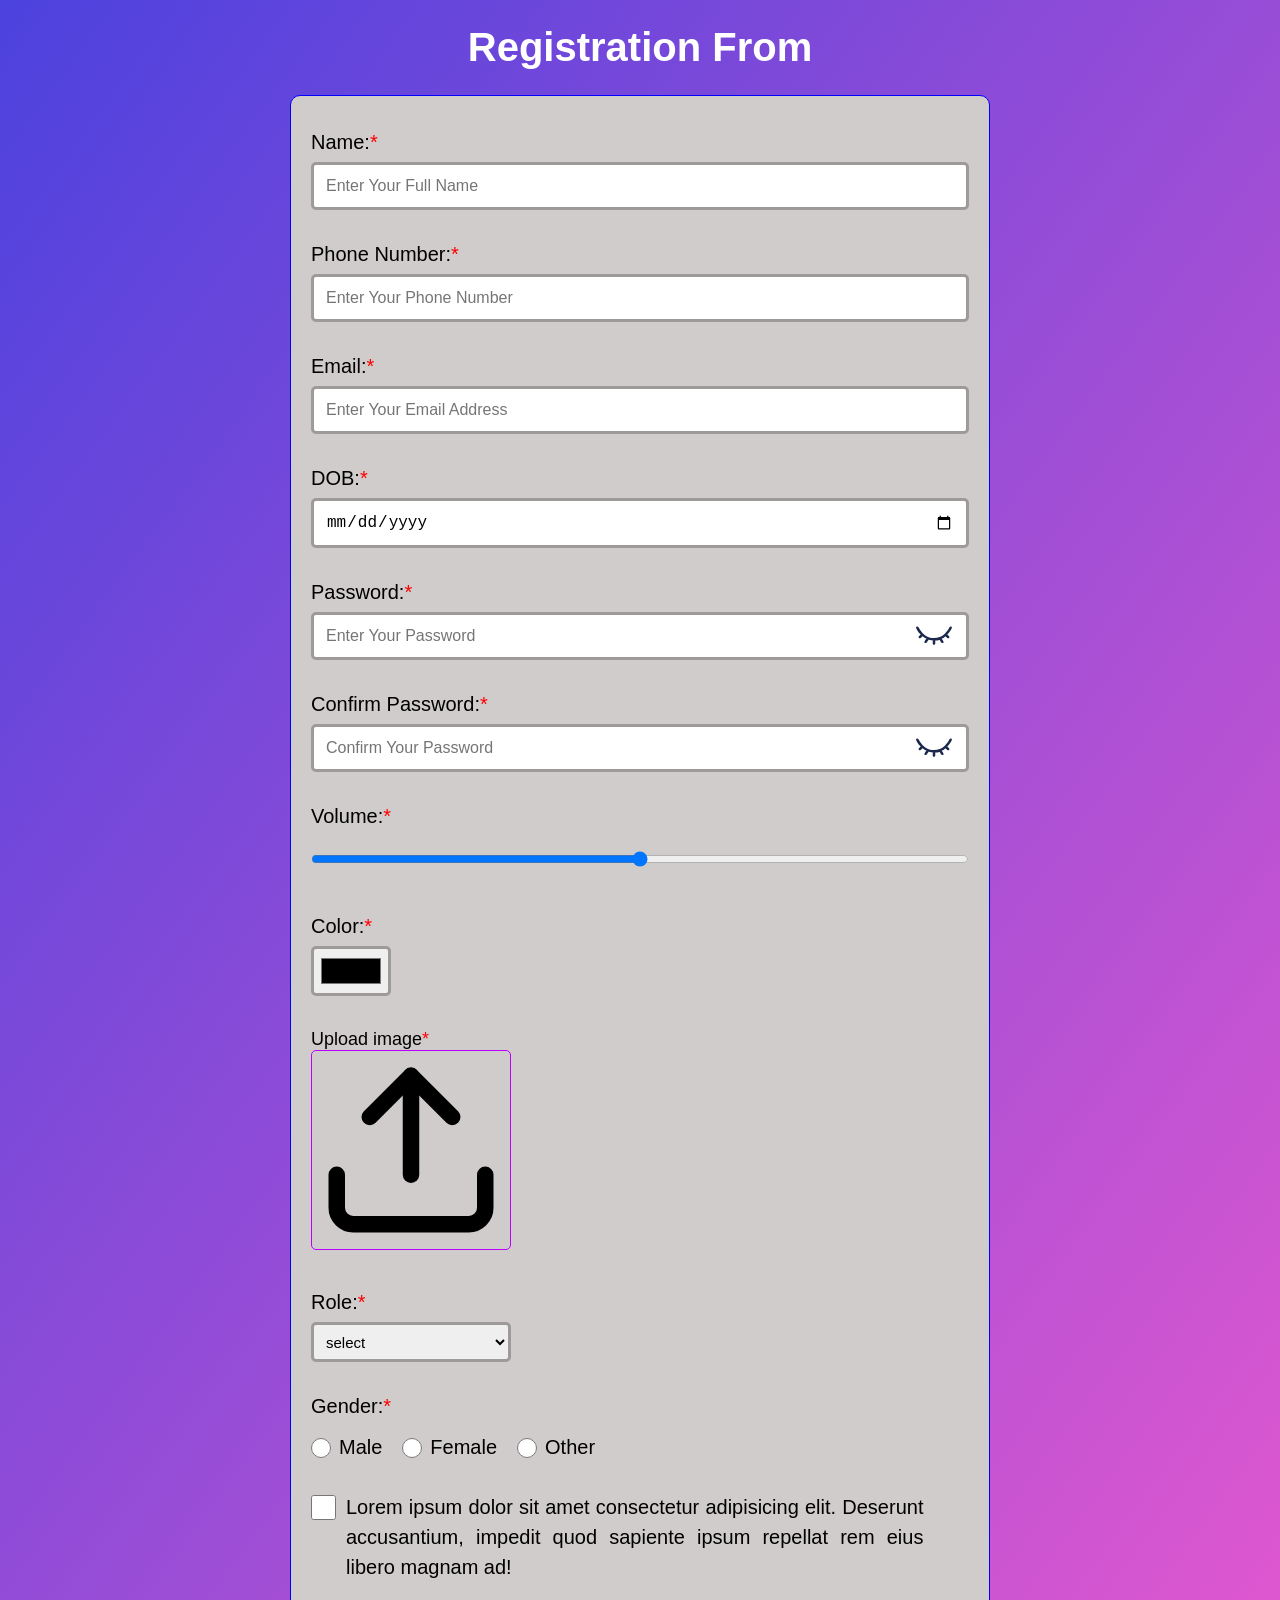
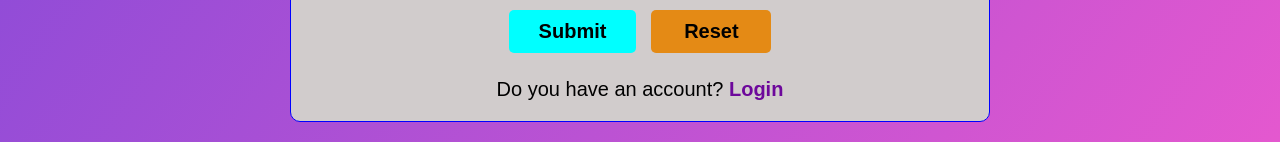
<file: index.html>
<!DOCTYPE html>
<html lang="en">
  <head>
    <meta charset="UTF-8" />
    <meta name="viewport" content="width=device-width, initial-scale=1.0" />
    <title>Form Validation</title>
    <link rel="stylesheet" href="style.css" />
  </head>
  <body>
    <header>
      <h1>Registration From</h1>
    </header>
    <main>
      <div class="form-container">
        <form action="#" method="post" id="main-form">
          <div class="fields reqField">
            <label for="name">Name:<span class="required">*</span></label>
            <input
              type="text"
              name="name"
              id="name"
              placeholder="Enter Your Full Name "
              autocomplete="off"
              data-arg="req alpha"
              class="input evn-input"
            />
            <span class="field-error">Error Here</span>
          </div>

          <div class="fields reqField">
            <label for="phone"
              >Phone Number:<span class="required">*</span></label
            >
            <input
              type="tel"
              name="phone"
              id="phone"
              placeholder="Enter Your Phone Number "
              autocomplete="off"
              data-arg="req"
              class="input evn-input"
            />
            <span class="field-error">Error Here</span>
          </div>

          <div class="fields reqField">
            <label for="email">Email:<span class="required">*</span></label>
            <input
              type="email"
              name="email"
              id="email"
              placeholder="Enter Your Email Address"
              autocomplete="off"
              data-arg="req"
              class="input evn-input"
            />
            <span class="field-error">Error Here</span>
          </div>

          <div class="fields reqField">
            <label for="dob">DOB:<span class="required">*</span></label>
            <input
              type="date"
              name="dob"
              id="dob"
              autocomplete="off"
              data-arg="req"
              class="input evn-input"
            />
            <span class="field-error">Error Here</span>
          </div>

          <div class="fields reqField">
            <label for="password"
              >Password:<span class="required">*</span></label
            >
            <input
              type="password"
              name="password"
              id="password"
              placeholder="Enter Your Password"
              autocomplete="off"
              data-arg="req"
              class="input evn-input"
            />
            <span class="open-eye" id="show-password"><img src="./open-eye.svg" alt=""></span>
            <span class="close-eye" id="hide-password"><img src="./close-eye.svg" alt=""></span>
            <span class="field-error">Error Here</span>
          </div>

          <div class="fields reqField">
            <label for="cmf-password"
              >Confirm Password:<span class="required">*</span></label
            >
            <input
              type="password"
              name="cmf-password"
              id="cmf-password"
              placeholder="Confirm Your Password"
              autocomplete="off"
              data-arg="req"
              class="input evn-input"
            />
            <span class="open-eye" id="cmf-show-password"><img src="./open-eye.svg" alt=""></span>
           <span class="close-eye" id="cmf-hide-password"><img src="./close-eye.svg" alt=""></span>
            <span class="field-error">Error Here</span>
          </div>

          <div class="fields reqField">
            <label for="volume">Volume:<span class="required">*</span></label>
            <input
              type="range"
              name="volume"
              id="volume"
              min="0"
              max="10"
              data-arg="req"
              class="input evn-input"
            />
            <span class="field-error">Error Here</span>
          </div>

          <div class="fields reqField">
            <label for="color">Color:<span class="required">*</span></label>
            <input
              type="color"
              name="color"
              id="color"
              data-arg="req"
              class="input evn-input"
            />
            <span class="field-error">Error Here</span>
          </div>

          <div class="fields reqField" id="file-field">
            <p style="font-size: 18px">
              Upload image<span class="required">*</span>
            </p>
            <label for="file">
              <img
                src="./upload_icon.svg"
                alt="upload"
                class="file-upload-image"
              />
              <iframe frameborder="0" id="pdf-preview"></iframe>
            </label>
            <input
              type="file"
              name="file"
              id="file"
              data-arg="req file"
              accept="image/png image/jpg image/jpeg application/pdf"
              class="input evn-input"
            />
            <span class="field-error">Error Here</span>
          </div>
          <div class="fields reqField">
            <label for="role">Role:<span class="required">*</span></label>
            <select
              name="role"
              id="role"
              data-arg="req"
              class="role-select evn-input"
            >
              <option value="" selected hidden>select</option>
              <option value="user">user</option>
              <option value="support">support</option>
              <option value="admin">admin</option>
            </select>
            <span class="field-error">Error Here</span>
          </div>

          <div class="fields reqField">
            <label>Gender:<span class="required">*</span></label>
            <div id="gender-wraper">
              <div class="gender-container">
                <input
                  type="radio"
                  id="gender-male"
                  name="gender"
                  value="male"
               class="gender evn-input"
                />
                <label for="gender-male">Male</label>
              </div>
              <div class="gender-container">
                <input
                  type="radio"
                  id="gender-female"
                  name="gender"
                  value="female"
                  class="gender evn-input"
                />
                <label for="gender-female">Female</label>
              </div>

              <div class="gender-container">
                <input
                  type="radio"
                  id="gender-other"
                  name="gender"
                  value="other"
                  class="gender evn-input"
                />
                <label for="gender-other">Other</label>
              </div>
            </div>
            <span class="field-error">Error Here</span>
          </div>

          <div class="fields reqField">
            <div class="checkbox">
              <input
                type="checkbox"
                id="policy"
                name="policy"
                data-arg="req"
                class="evn-input"
              />
              <label for="policy"
                >Lorem ipsum dolor sit amet consectetur adipisicing elit.
                Deserunt accusantium, impedit quod sapiente ipsum repellat rem
                eius libero magnam ad!</label
              >
              <span class="field-error">Error Here</span>
            </div>
          </div>
          <div class="button">
            <button id="submitBtn" type="submit">Submit</button>
            <button id="resetBtn" type="reset">Reset</button>
            <p>Do you have an account? <a href="./login.html">Login</a></p>
          </div>
        </form>
      </div>
    </main>
    <script src="script.js"></script>
  </body>
</html>
</file>
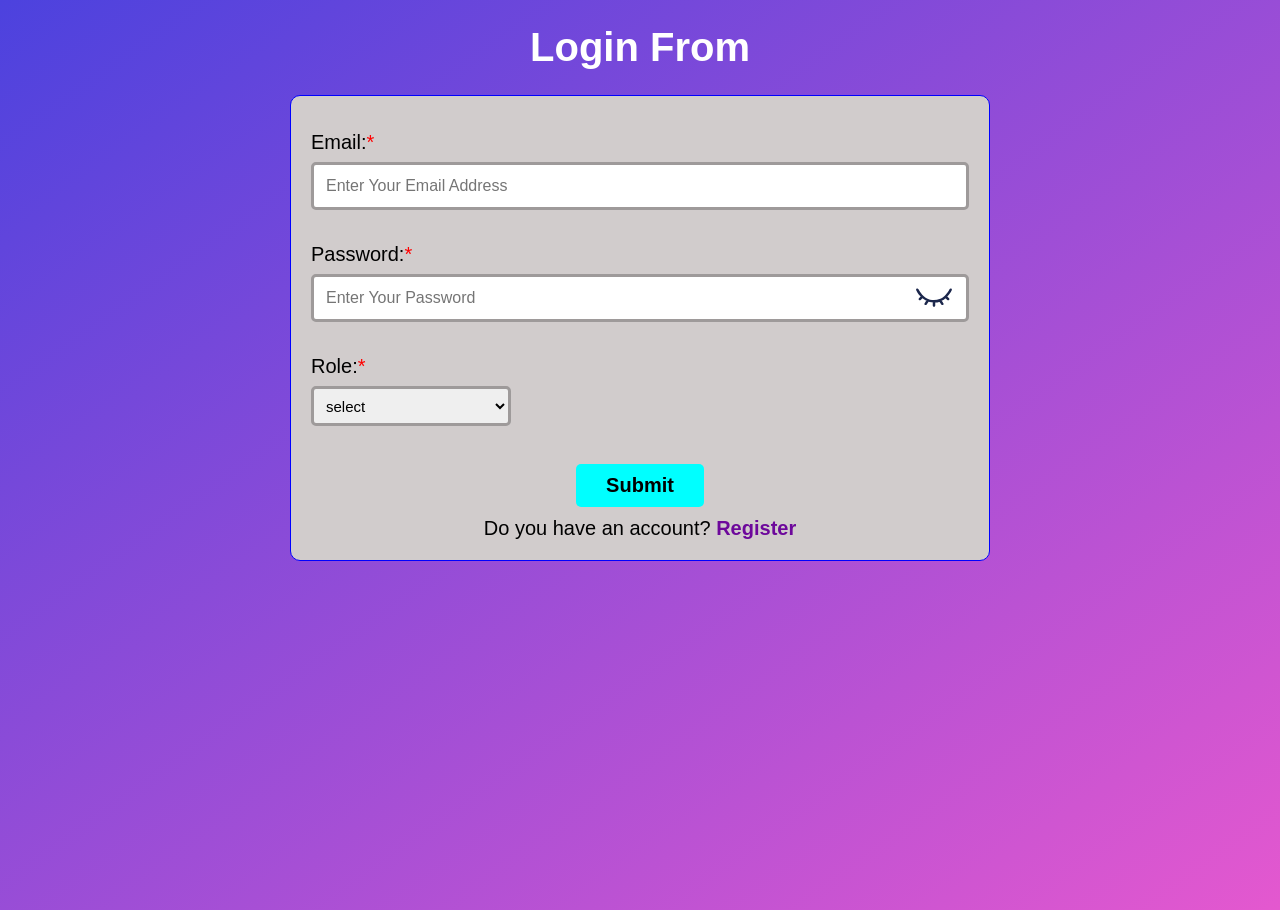
<file: details.html>
<!DOCTYPE html>
<html lang="en">
  <head>
    <meta charset="UTF-8" />
    <meta name="viewport" content="width=device-width, initial-scale=1.0" />
    <title>User Details</title>
    <link rel="stylesheet" href="style.css" />
    <link rel="stylesheet" href="details.css" />
  </head>
  <body>
    <header>
      <h1>User Details</h1>
    </header>
    <main>
      <div class="details-card">
        <h2>Profile</h2>
        <div id="details" class="details-grid"></div>
        <div class="details-actions">
          <button id="logoutBtn">Logout</button>
          <a href="login.html"><button type="button">Back to Login</button></a>
        </div>
      </div>
    </main>
    <script src="details.js"></script>
  </body>
</html>
</file>
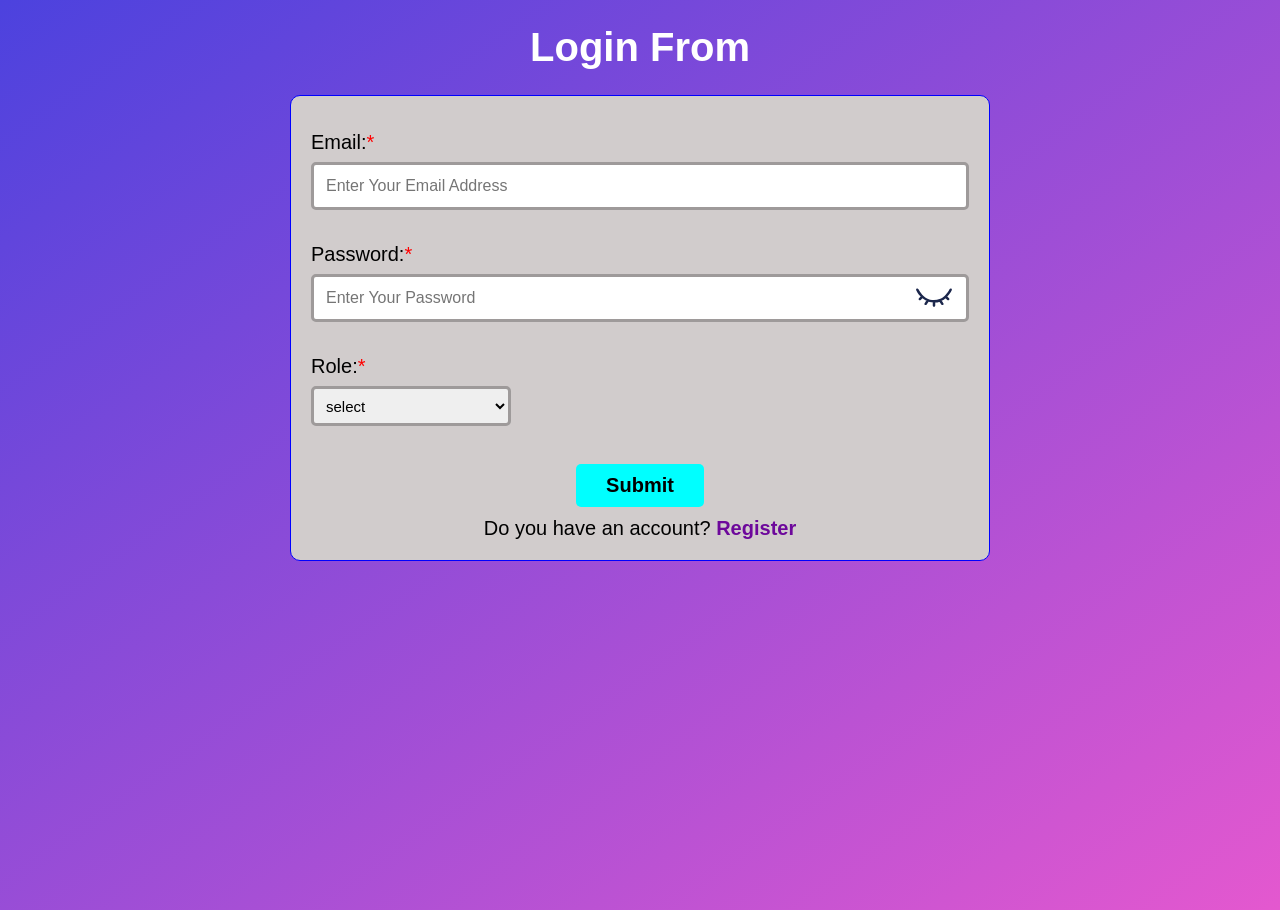
<file: login.html>
<!DOCTYPE html>
<html lang="en">
  <head>
    <meta charset="UTF-8" />
    <meta name="viewport" content="width=device-width, initial-scale=1.0" />
    <title>Form Validation</title>
    <link rel="stylesheet" href="style.css" />
  </head>
  <body>
    <header>
      <h1>Login From</h1>
    </header>
    <main>
      <div class="form-container">
        <form action="#" method="post" id="main-form">
          <div class="fields reqField">
            <label for="email">Email:<span class="required">*</span></label>
            <input
              type="email"
              name="email"
              id="email"
              placeholder="Enter Your Email Address"
              autocomplete="off"
              data-arg="req"
              class="input evn-input"
            />
            <span class="field-error">Error Here</span>
          </div>

          <div class="fields reqField">
            <label for="password"
              >Password:<span class="required">*</span></label
            >
            <input
              type="password"
              name="password"
              id="password"
              placeholder="Enter Your Password"
              autocomplete="off"
              data-arg="req"
              class="input evn-input"
            />
            <span class="open-eye" id="show-password"
              ><img src="./open-eye.svg" alt=""
            /></span>
            <span class="close-eye" id="hide-password"
              ><img src="./close-eye.svg" alt=""
            /></span>
            <span class="field-error">Error Here</span>
          </div>

          <div class="fields reqField">
            <label for="role">Role:<span class="required">*</span></label>
            <select
              name="role"
              id="role"
              data-arg="req"
              class="role-select evn-input"
            >
              <option value="" selected hidden>select</option>
              <option value="user">user</option>
              <option value="support">support</option>
              <option value="admin">admin</option>
            </select>
            <span class="field-error">Error Here</span>
          </div>

          <div class="button">
            <button id="submitBtn" type="submit">Submit</button>
          </div>
        </form>
        <p>Do you have an account? <a href="./index.html">Register</a></p>
      </div>
    </main>
    <script src="script.js"></script>
  </body>
</html>
</file>
<file: style.css>
* {
  padding: 0;
  margin: 0;
  box-sizing: border-box;
}

body {
  background: linear-gradient(to bottom right, #4c42de, #e458cf);
  min-height: 100vh;
  font-family: Arial, sans-serif;
  overflow-x: hidden;
}

header {
  text-align: center;
  padding: 15px 10px;
  margin-top: 10px;
}

header h1 {
  font-size: 40px;
  color: white;
}

main {
  display: flex;
  justify-content: center;
  align-items: center;
  padding: 10px;
  margin-bottom: 10px;
}

.form-container {
  width: 100%;
  max-width: 700px;
  border-radius: 10px;
  border: 1px solid blue;
  background-color: rgb(209, 204, 204);
  display: flex;
  flex-direction: column;
  justify-content: center;
  align-items: center;
  padding: 20px;
  margin: 0 10px;
}

.form-container > form {
  width: 100%;
}

form .fields {
  margin-top: 15px;
  display: flex;
  flex-direction: column;
  position: relative; /* Required for absolute positioning of eye icons */
}

form label {
  font-size: 20px;
  margin-bottom: 8px;
  font-weight: 500;
}

form input {
  padding: 12px;
  width: 100%;
  outline: none;
  border: 3px solid rgb(158, 154, 154);
  border-radius: 5px;
  font-size: 16px;
}

form input:focus {
  border: 3px solid rgb(109, 8, 155);
}

/* Eye icon styles - both icons positioned at same location */
.open-eye,
.close-eye {
  display: flex;
  justify-content: end;
  align-items: flex-end;
  margin-right: 5px;
  cursor: pointer;
  position: absolute;
  right: 10px;
  top: 35px;
}

.open-eye img,
.close-eye img {
  width: 40px;
  height: 40px;
  object-fit: contain;
}

/* Initially hide open-eye icons */
#show-password,
#cmf-show-password {
  display: none;
}

/* Color picker specific styling */
input[type="color"] {
  width: 80px;
  height: 50px;
  padding: 5px;
  cursor: pointer;
}

/* Hide or control browser extension color picker icons */
.colorpick-eyedropper-input-trigger {
  max-width: 16px !important;
  max-height: 16px !important;
  min-width: 16px !important;
  min-height: 16px !important;
  width: 16px !important;
  height: 16px !important;
  padding: 0 !important;
  margin: 0 !important;
  display: inline-block !important;
  vertical-align: middle !important;
}

.success input {
  border-color: rgb(16, 200, 16);
}

.error input {
  border-color: red;
}

.error .field-error {
  visibility: visible;
}

.field-error,
.required {
  color: red;
}

.field-error {
  visibility: hidden;
}

#file-field input {
  position: absolute;
  pointer-events: none;
  opacity: 0;
  visibility: hidden;
}

#file-field label {
  display: block;
  width: 100%;
  max-width: 200px;
  border: 1px solid rgb(187, 0, 255);
  border-radius: 5px;
  cursor: pointer;
}

#file-field label:hover {
  transform: scale(1.02);
}

#file-field label img {
  object-fit: cover;
  width: 100%;
  display: block;
}

#file-field label #pdf-preview {
  width: 100%;
  max-width: 400px;
  height: auto;
  min-height: 200px;
  display: none;
}

#file-field label.pdf #pdf-preview {
  display: block;
}

#role {
  width: 100%;
  max-width: 200px;
  height: 40px;
  font-size: 15px;
  padding: 8px;
  border: 3px solid rgb(158, 154, 154);
  border-radius: 5px;
  outline: none;
  cursor: pointer;
}

#role:focus {
  border: 3px solid rgb(109, 8, 155);
}

#gender-wraper {
  margin-top: 10px;
  display: flex;
  gap: 20px;
  flex-wrap: wrap;
}

.gender-container {
  display: flex;
  gap: 8px;
  align-items: center;
}

.gender-container input {
  margin-bottom: 0;
  width: 20px;
  height: 20px;
  cursor: pointer;
}

.gender-container label {
  margin-bottom: 0;
  cursor: pointer;
}

.checkbox {
  text-align: justify;
  display: flex;
  gap: 10px;
  align-items: flex-start;
}

.checkbox input {
  width: 25px;
  height: 25px;
  min-width: 25px;
  margin-top: 3px;
  cursor: pointer;
}

.checkbox label {
  font-size: 20px;
  line-height: 1.5;
}

.button {
  display: flex;
  justify-content: center;
  align-items: center;
  flex-wrap: wrap;
  gap: 15px;
  margin-top: 20px;
}

.button button {
  padding: 10px 30px;
  font-size: 20px;
  border-radius: 5px;
  border: none;
  font-weight: 600;
  min-width: 120px;
}

.button button:hover {
  transform: translateY(-2px);
  box-shadow: 0 4px 8px rgba(0, 0, 0, 0.2);
}

.button button:active {
  transform: translateY(0);
}

#submitBtn {
  background-color: aqua;
  cursor: pointer;
}

#submitBtn:hover {
  background-color: #00d4d4;
}

#resetBtn {
  background-color: rgb(228, 138, 21);
  cursor: pointer;
}

#resetBtn:hover {
  background-color: rgb(205, 120, 10);
}

.button p,
.form-container > p {
  width: 100%;
  text-align: center;
  margin-top: 10px;
  font-size: 20px;
}

.button p a,
.form-container > p a {
  color: rgb(109, 8, 155);
  text-decoration: none;
  font-weight: bold;
}

.button p a:hover,
.form-container > p a:hover {
  text-decoration: underline;
}

/* Responsive Media Queries for tab */
@media screen and (max-width: 768px) {
  .form-container {
    padding: 15px;
    margin: 0 5px;
  }

  form input {
    padding: 10px;
  }

  #gender-wraper {
    gap: 15px;
  }

  #file-field label {
    max-width: 150px;
  }

  .button button {
    min-width: 100px;
    padding: 8px 20px;
  }
}


/* Responsive Media Queries for mobile */
@media screen and (max-width: 480px) {
  header {
    padding: 10px 5px;
  }

  .form-container {
    padding: 12px;
    border-radius: 8px;
  }

  form .fields {
    margin-top: 12px;
  }

  form input {
    padding: 8px;
  }

  #gender-wraper {
    gap: 10px;
    flex-direction: column;
  }

  .gender-container {
    gap: 10px;
  }

  #role {
    max-width: 100%;
  }

  #file-field label {
    max-width: 120px;
  }

  .button {
    gap: 10px;
  }

  .button button {
    width: 100%;
    min-width: auto;
  }

  .checkbox {
    gap: 8px;
  }

  .checkbox input {
    width: 20px;
    height: 20px;
    min-width: 20px;
  }
}

@media screen and (max-width: 360px) {
  .form-container {
    padding: 10px;
  }

  form label {
    font-size: 14px;
  }

  form input {
    padding: 6px;
    font-size: 14px;
  }

  #file-field label {
    max-width: 100px;
  }
}
</file>
<file: details.css>
.details-card {
  max-width: 700px;
  width: 100%;
  background: #fff;
  border-radius: 10px;
  padding: 16px;
  margin: 16px auto;
  border: 1px solid #ddd;
}
.details-card h2 {
  margin-bottom: 12px;
}
.details-grid {
  display: grid;
  grid-template-columns: 1fr 2fr;
  gap: 10px 16px;
}
.details-grid div {
  padding: 6px 0;
}

/* Make file preview span full width */
.file-label + .file-content {
  grid-column: 1 / -1;
  margin-top: -6px;
}
.details-actions {
  display: flex;
  gap: 12px;
  justify-content: center;
  margin-top: 16px;
}

.details-actions button{
    padding: 10px 20px;
    font-size: 20px;
    font-weight: 500;
    border-radius: 5px;
    cursor: pointer;
}

.badge {
  display: inline-block;
  padding: 2px 8px;
  border-radius: 12px;
  background: #eee;
}
.color-swatch {
  width: 24px;
  height: 24px;
  border: 1px solid #ccc;
  border-radius: 4px;
  display: inline-block;
  vertical-align: middle;
}

/* File preview styles */
.file-preview {
  margin-top: 8px;
  padding: 12px;
  background: #f9f9f9;
  border: 1px solid #e0e0e0;
  border-radius: 8px;
  text-align: center;
}

.file-preview img {
  display: block;
  margin: 0 auto 8px;
  box-shadow: 0 2px 8px rgba(0, 0, 0, 0.1);
}

.file-preview embed {
  border: 1px solid #ddd;
  border-radius: 4px;
  margin-bottom: 8px;
}

.file-preview .file-name {
  margin: 8px 0 0;
  font-size: 14px;
  color: #666;
  font-weight: 500;
}
</file>
